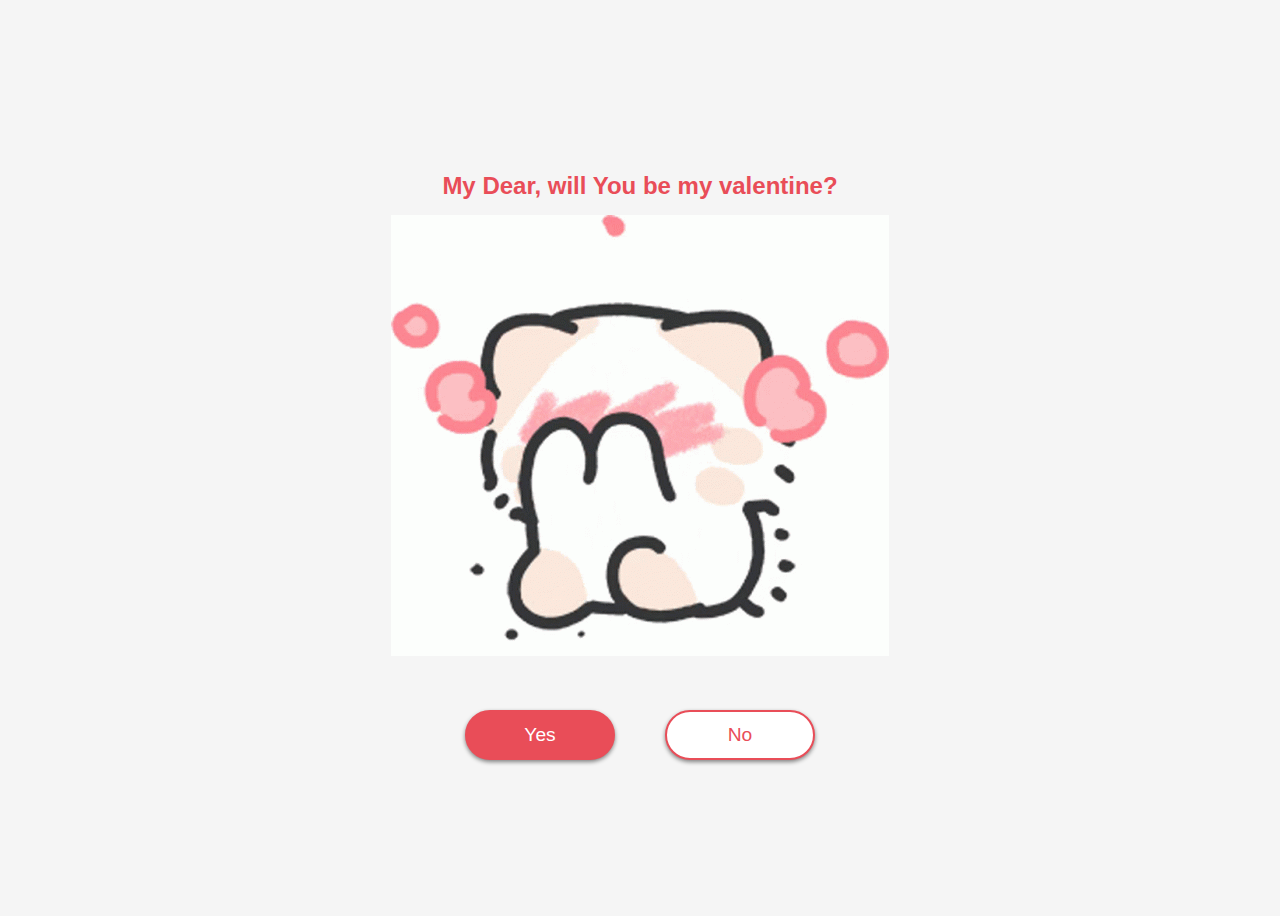
<file: index.html>
<!DOCTYPE html>
<html lang="en">
<head>
  <meta charset="UTF-8">
  <title>A Message on Valentines Day</title>
  <link rel="stylesheet" href="./style.css">
</head>
<body id="body1">
<div id="wrapper">
  <h2 id="question">My Dear, will You be my valentine?</h2>
  <img id="gif1" alt="gif1" src="./gifs/third.gif"/>
  <div id="btn-group">
    <button id="yes-btn" onclick="go()">Yes</button>
    <button id="no-btn">No</button>
  </div>
</div>
    <script src="./script.js"></script>
</body>
</html>
</file>
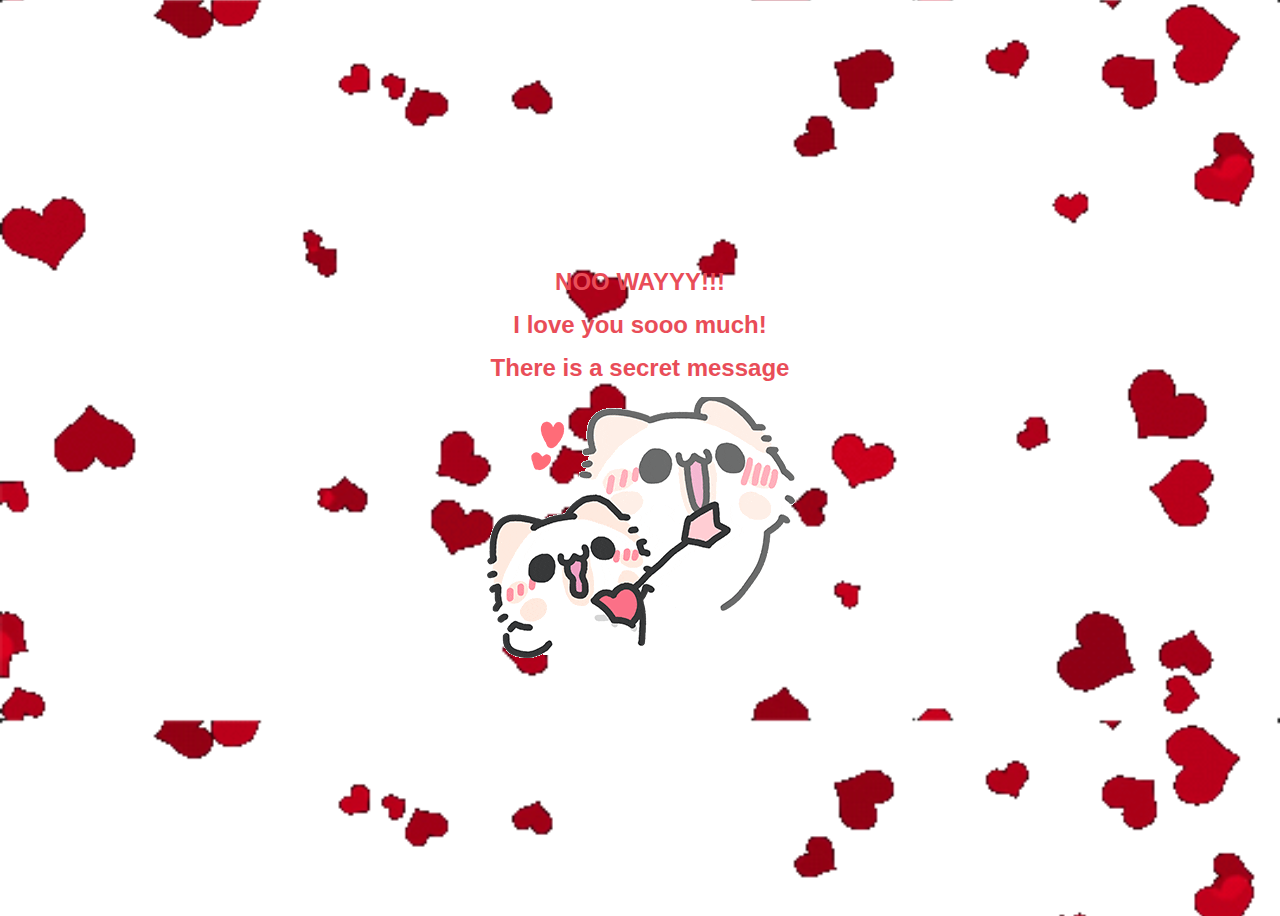
<file: happy.html>
<!DOCTYPE html>
<html lang="en">
<head>
    <meta charset="UTF-8">
    <meta name="viewport" content="width=device-width, initial-scale=1.0">
    <title>Document</title>
    <link rel="stylesheet" href="style.css">
</head>
<body id="body2">
<div id="wrapper">
    <h1><a href="./letter.html">NOO WAYYY!!!</a></h1>
    <h2>I love you sooo much!</h2>
    <h2>There is a secret message</h2>
    <img id="gif2" alt="gif" src="./gifs/second.gif"/>
    <script src="./script.js"></script>
</div>
</body>
</html>
</file>
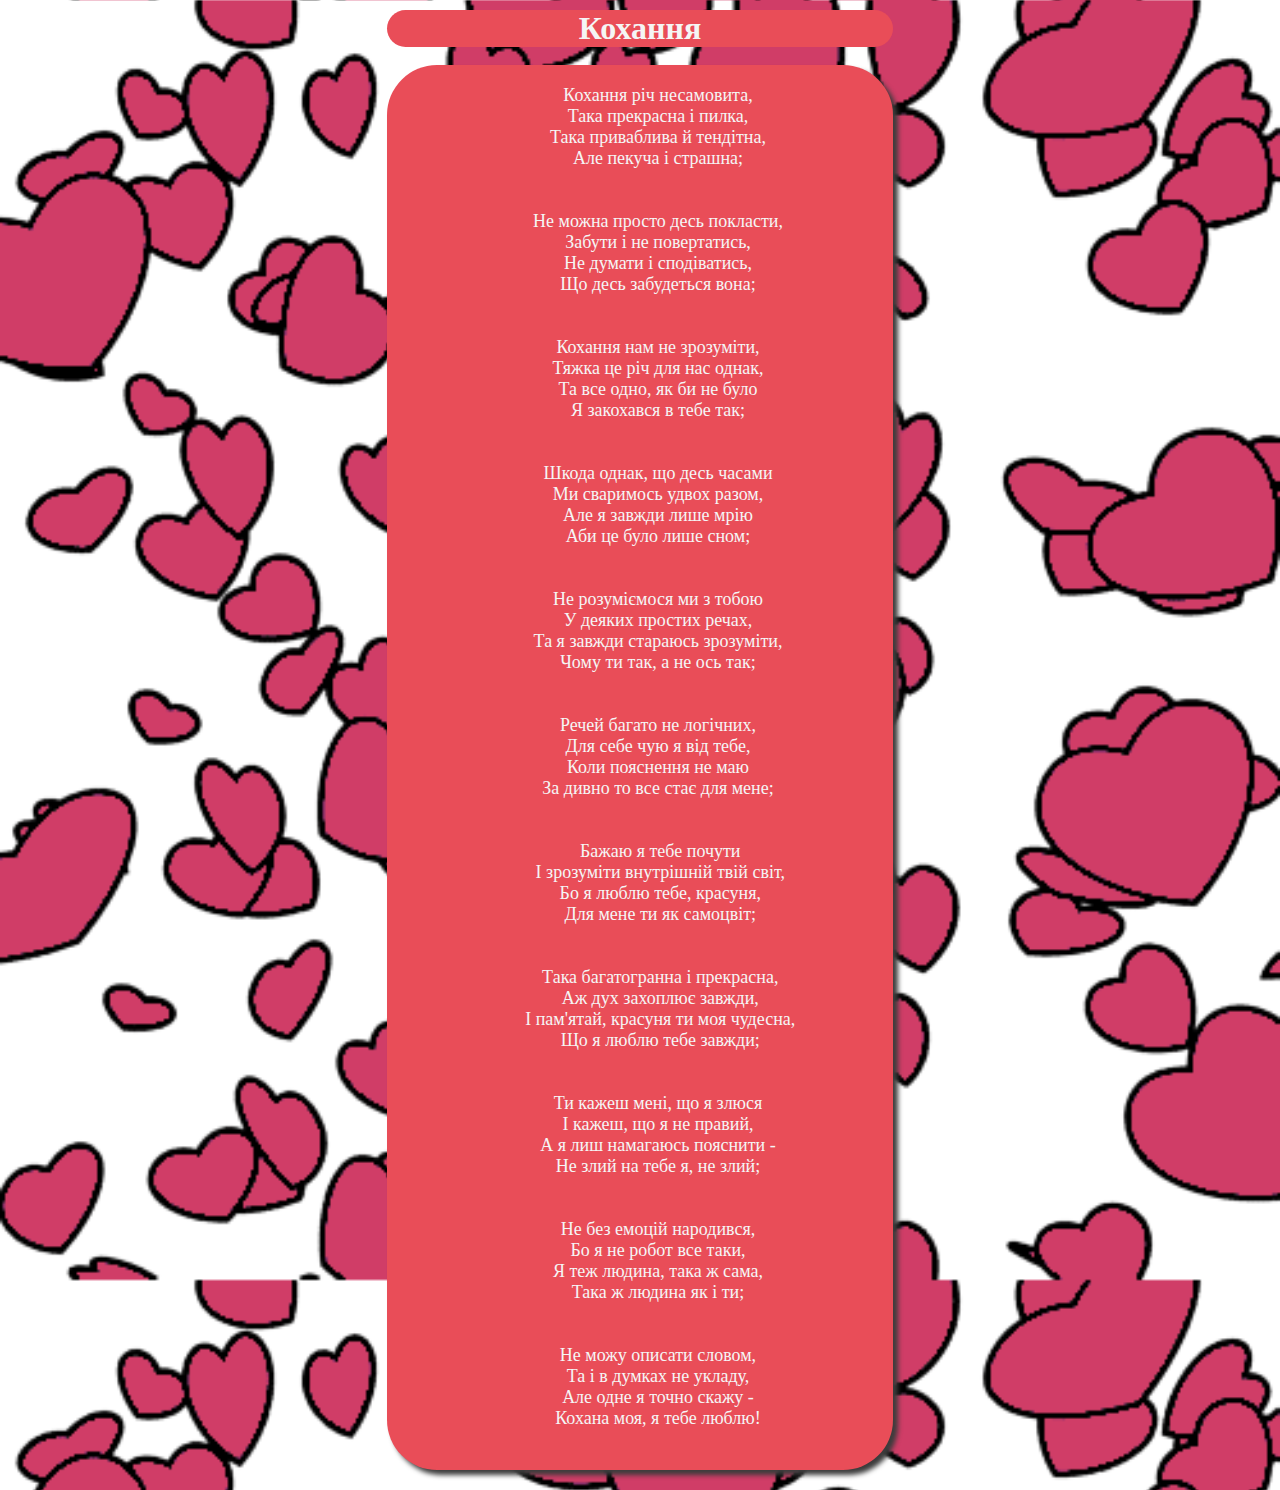
<file: letter.html>
<!DOCTYPE html>
<html lang="ukr">
<head>
    <meta charset="UTF-8">
    <meta name="viewport" content="width=device-width, initial-scale=1.0">
    <title>Document</title>
    <link rel="stylesheet" href="style.css">
</head>
<body id="body4">
    <h1 class="re">Кохання</h1>
    <pre>
        Кохання річ несамовита,
        Така прекрасна і пилка,
        Така приваблива й тендітна,
        Але пекуча і страшна;
    <br>
        Не можна просто десь покласти,
        Забути і не повертатись,
        Не думати і сподіватись,
        Що десь забудеться вона;
    <br>
        Кохання нам не зрозуміти,
        Тяжка це річ для нас однак,
        Та все одно, як би не було
        Я закохався в тебе так;
    <br>
        Шкода однак, що десь часами
        Ми сваримось удвох разом,
        Але я завжди лише мрію
        Аби це було лише сном;
    <br>
        Не розуміємося ми з тобою
        У деяких простих речах,
        Та я завжди стараюсь зрозуміти,
        Чому ти так, а не ось так;
    <br>
        Речей багато не логічних,
        Для себе чую я від тебе,
        Коли пояснення не маю
        За дивно то все стає для мене;
    <br>
         Бажаю я тебе почути
         І зрозуміти внутрішній твій світ,
         Бо я люблю тебе, красуня,
         Для мене ти як самоцвіт;
    <br>
         Така багатогранна і прекрасна,
         Аж дух захоплює завжди,
         І пам'ятай, красуня ти моя чудесна,
         Що я люблю тебе завжди;
    <br>
        Ти кажеш мені, що я злюся
        І кажеш, що я не правий,
        А я лиш намагаюсь пояснити -
        Не злий на тебе я, не злий;
    <br>
        Не без емоцій народився,
        Бо я не робот все таки,
        Я теж людина, така ж сама,
        Така ж людина як і ти;
    <br>
        Не можу описати словом,
        Та і в думках не укладу,
        Але одне я точно скажу -
        Кохана моя, я тебе люблю!
    </pre>
</body>
</html>
</file>
<file: style.css>
#body1 {
  box-sizing: border-box;
  display: flex;
  justify-content: center;
  align-items: center;
  min-height: 100vh;
  background: whitesmoke;
  font-family: Verdana, Geneva, Tahoma, sans-serif;
}
#body2 {
  display: flex;
  justify-content: center;
  align-items: center;
  min-height: 100vh;
  flex-direction: column;
  position: relative;
  overflow: hidden;
  font-family: Verdana, Geneva, Tahoma, sans-serif;
  background-image: url(./gifs/up-ezgif.com-gif-maker.gif);
  background-size: 100%;
}
a {
  text-decoration: none;
  color: #e94d58;
}
#gif1 {
  height: 100%;
  width: 100%;
	cursor: zoom-in;
}
#gif1:active {
	transform: scale3d(1.2,1.2,1.2);
}
#gif2 {
  height: 100%;
  width: 100%;
}
#gif2:active {
	transform: scale3d(1.4,1.4,1.4);
}
h2 {
  text-align: center;
  font-size: 1.5em;
  color: #e94d58;
  margin: 15px 0;
}
h1 {
  text-align: center;
  font-size: 1.5em;
  color: #e94d58;
  margin: 15px 0;
}
#btn-group {
  width: 100%;
  height: 50px;
  display: flex;
  justify-content: center;
  margin-top: 50px;
}
button {
  position: absolute;
  width: 150px;
  height: inherit;
  color: white;
  font-size: 1.2em;
  border-radius: 30px;
  outline: none;
  cursor: pointer;
  box-shadow: 0 2px 4px gray;
  border: 2px solid #e94d58;
  font-size: 1.2em;
}
button:nth-child(1) {
  margin-left: -200px;
  background: #e94d58;
}
button:nth-child(2) {
  margin-right: -200px;
  background: white;
  color: #e94d58;
}
#no-btn {
  cursor: not-allowed;
}
pre {
  text-align: center;
  font-family: 'Times New Roman', Times, serif;
  font-size: large;
  color: whitesmoke;
  background-color: #e94d58;
  margin-left: 30%;
  margin-right: 30%;
  border-radius: 50px;
  padding-top: 20px;
  padding-bottom: 20px;
  margin-bottom: 20px;
  box-shadow: 5px 5px 5px #3c3c3c;
}
.re {
  text-align: center;
  font-size: 2.0em;
  background-color: #e94d58;
  color: whitesmoke;
  border-radius: 50px;
  width: 40%;
  margin: 10px auto 10px;
}
#body4 {
  background-image: url(./gifs/waterfall.gif);
  background-size: 100%;
}
</file>
